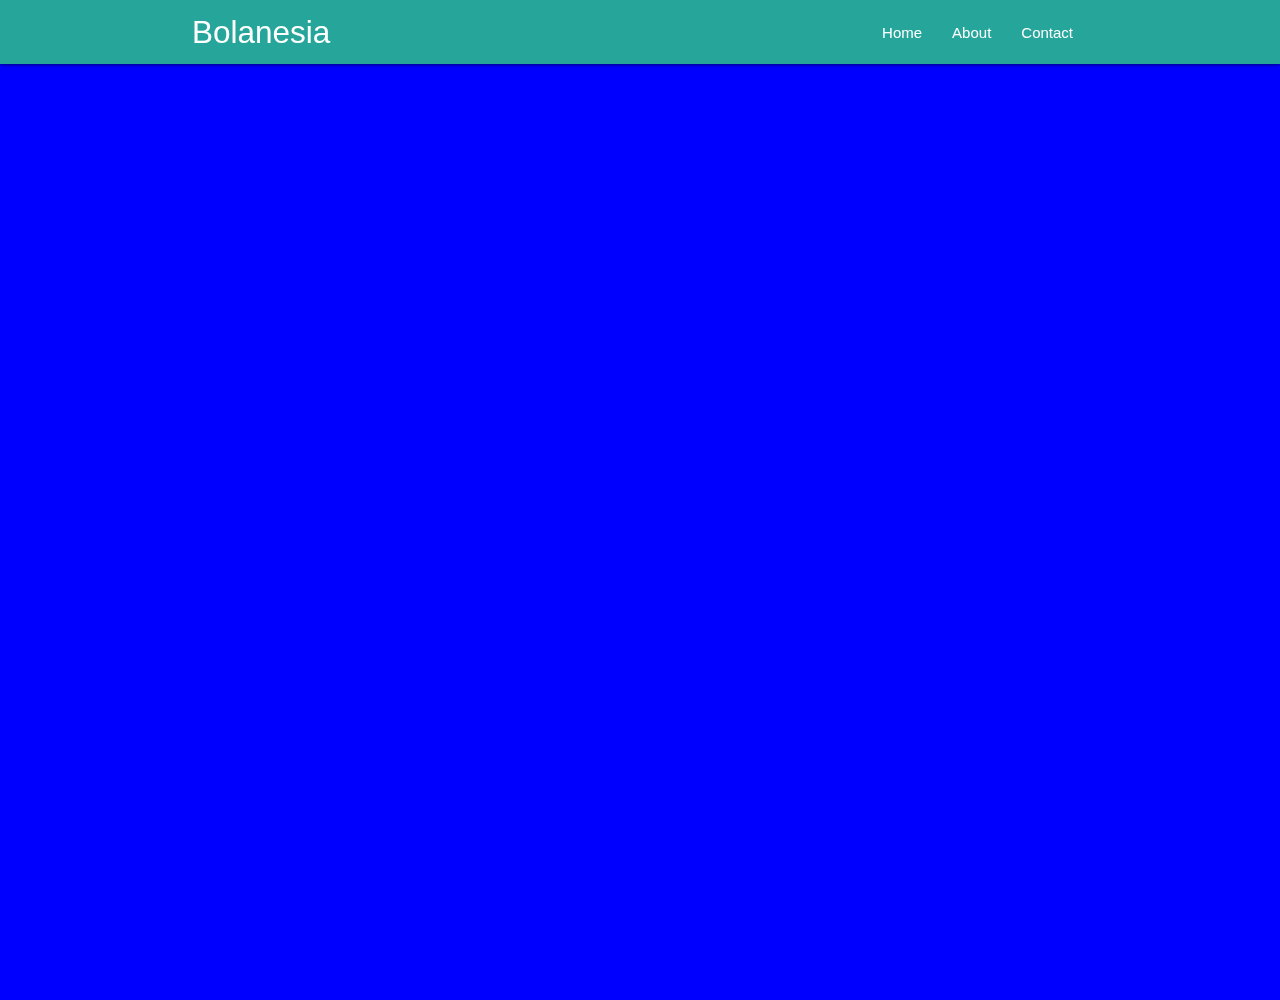
<file: index.html>
<!DOCTYPE html>
<html lang="en">
  <head>
    <meta charset="UTF-8" />
    <title>News Reader</title>
    <meta name="description" content="My first PWA" />
    <meta name="viewport" content="width=device-width, initial-scale=1" />
    <link href="https://fonts.googleapis.com/icon?family=Material+Icons" rel="stylesheet">
    <link rel="stylesheet" href="css/style.css">
    <link rel="stylesheet" href="css/materialize.min.css" />
    <!-- <link rel="manifest" href="/manifest.json" /> -->
    <meta name="theme-color" content="#00897B" />
  </head>
  <body>
    <!-- Navigasi -->
    <nav id="navigasi" class="teal lighten-1" role="navigation">
      <div class="nav-wrapper container">
        <a href="#" class="brand-logo hide-on-med-and-down" id="logo-container">Bolanesia</a>
        <div class="row center-align hide-on-large-only">
          <div class="col s3">
            <i id="icon" class="tiny material-icons">
              home
              </i>
              
          </div>
          <div class="col s3">
            <i id="icon" class="material-icons">
              info
              </i>
          </div>
          <div class="col s3">
            <i id="icon" class="material-icons">
              addchart
              </i>
          </div>
          <div class="col s3">
            <i id="icon" class="material-icons">
              search
              </i>
          </div>
        </div>
        

        <ul  class="topnav right hide-on-med-and-down"></ul>
       
      </div>
    </nav>
    <!-- Akhir Navigasi -->

    <div id="body-content"></div>

    <script src="js/materialize.min.js"></script>
    <script src="js/nav.js"></script>
    <!-- <script src="js/api.js"></script> -->

    <!-- <script>
      // REGISTER SERVICE WORKER
      if ("serviceWorker" in navigator) {
        window.addEventListener("load", function() {
          navigator.serviceWorker
            .register("/service-worker.js")
            .then(function() {
              console.log("Pendaftaran ServiceWorker berhasil");
            })
            .catch(function() {
              console.log("Pendaftaran ServiceWorker gagal");
            });
        });
      } else {
        console.log("ServiceWorker belum didukung browser ini.");
      }

      // REQUEST API UNTUK PERTAMA KALI
      document.addEventListener("DOMContentLoaded", function() {
        getArticles();
      });
    </script> -->
  </body>
</html>
</file>
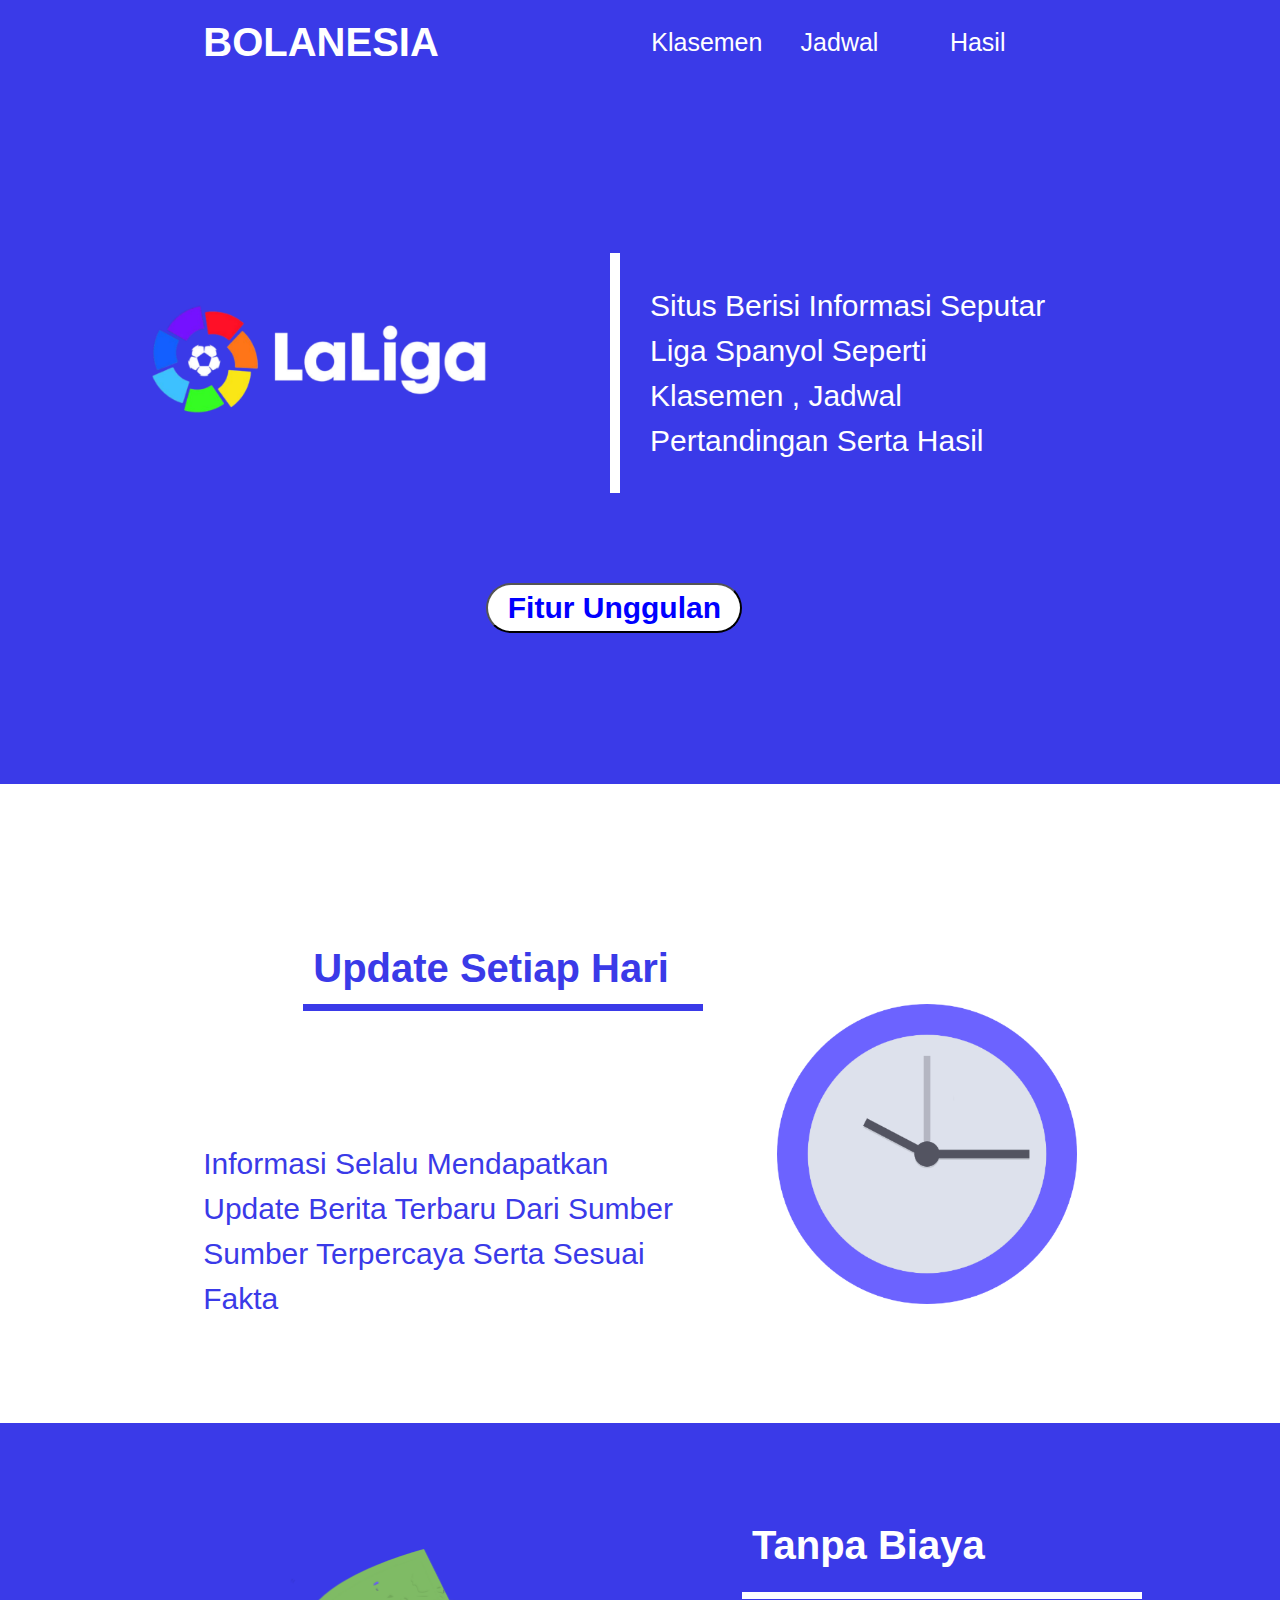
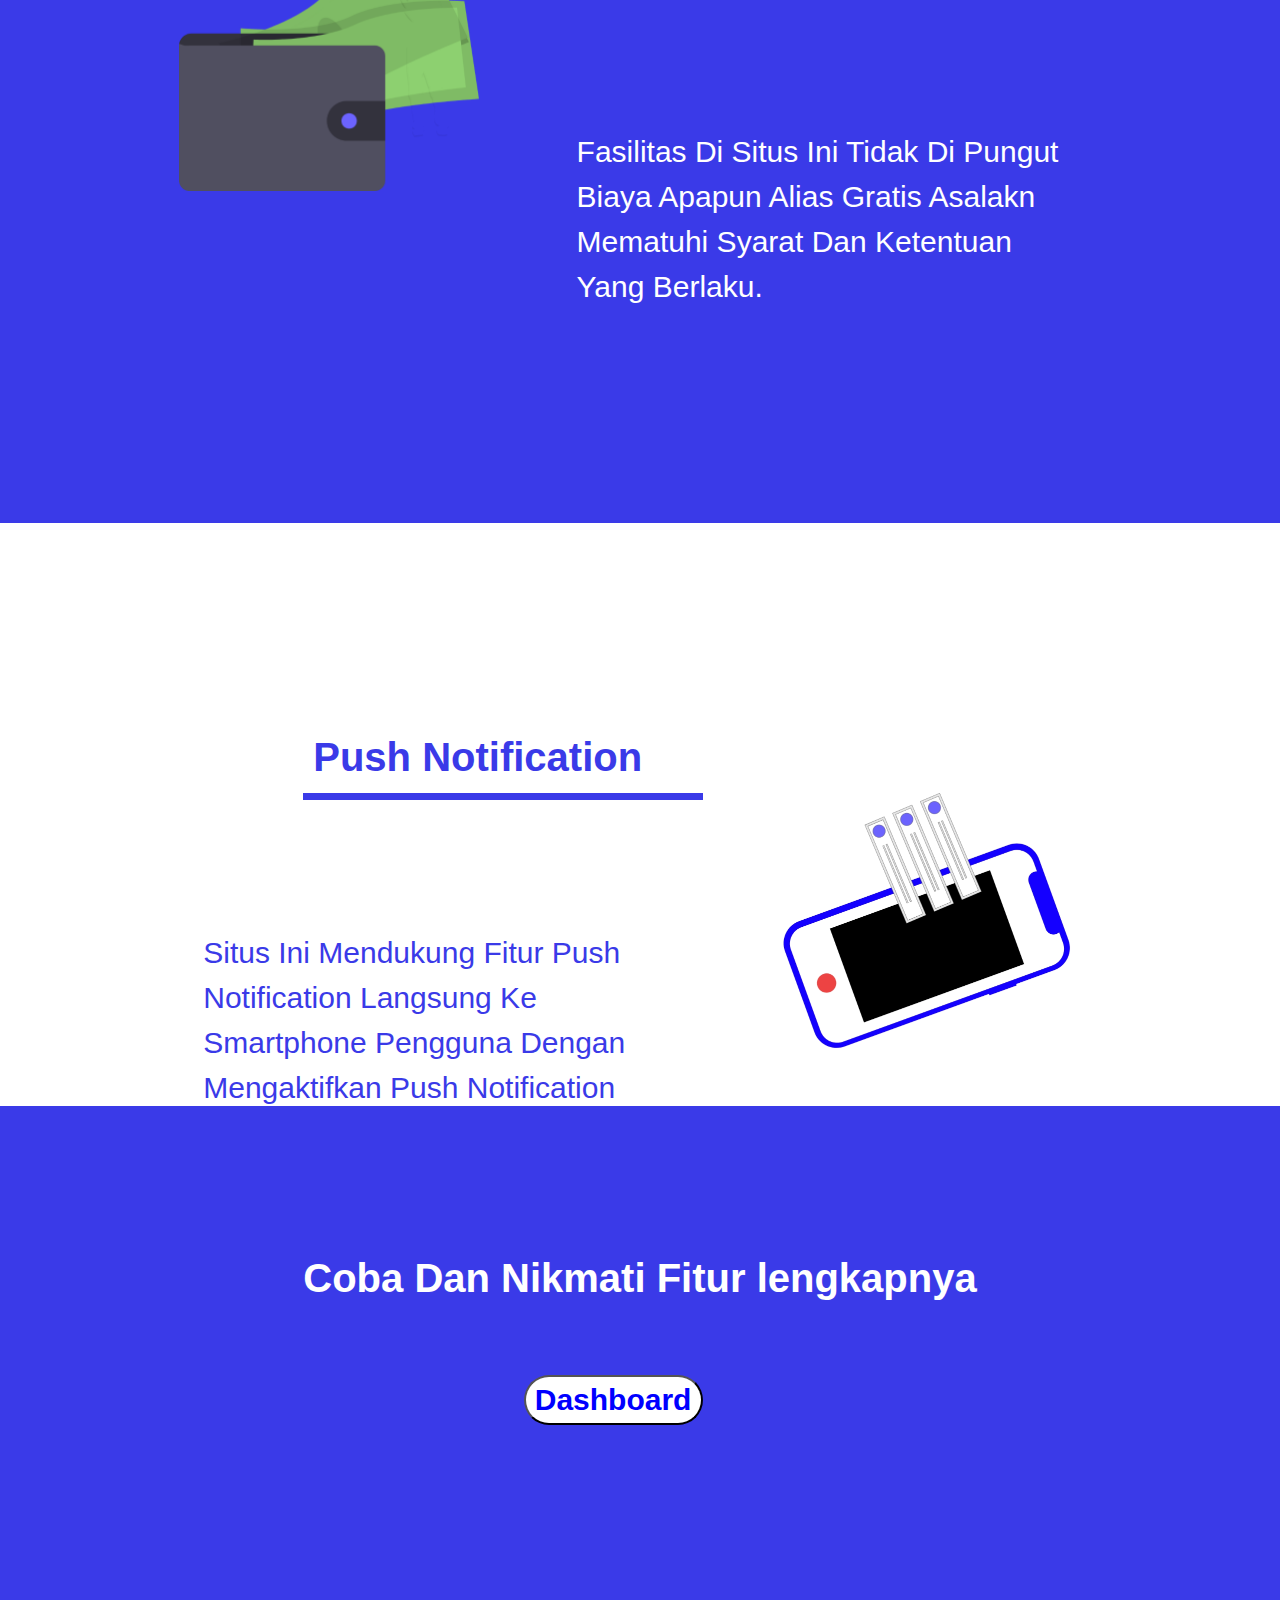
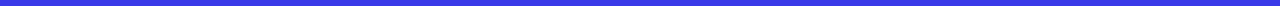
<file: utama.html>
<!DOCTYPE html>
<html lang="en">
<head>
    <meta charset="UTF-8">
    <meta name="viewport" content="width=device-width, initial-scale=1.0">
    <link rel="stylesheet" href="css/utama.css">
    <link rel="stylesheet" href="css/materialize.css">
    <title>Document</title>
</head>
<body>
    <header>
        <nav>
            <div class="container">
                <div class="row">
                    <div class="col s6">
                        <a id="judul" href="#">BOLANESIA</a>
                    </div>
                    <div class="col s2 hide-on-med-and-down">
                        <a href="#">Klasemen</a>
                    </div>
                    <div class="col s2 hide-on-med-and-down">
                        <a href="">Jadwal</a>
                    </div>
                    <div class="col s2 hide-on-med-and-down">
                        <a href=""> Hasil</a>
                    </div>
                </div>
            </div>
        </nav>
    </header>
    <main id="home">
            <div id="Konten-home" class="container">
                <img src="img/logobbva.png">
                <div id="slogan">
                <p>situs berisi informasi seputar liga 
                       spanyol seperti klasemen , jadwal
                       pertandingan serta hasil</p>
                </div>
            </div>
            
            <a class="center" href="#">
                <button>
                    Fitur Unggulan
                </button>
            </a>
    </main>
    <main id="fitur">
        <div id="update" class="container">
            <div class="row ">
            <div class="col s7">
                <div class="judul-fitur">
                     <h1>Update Setiap Hari</h1>
                 </div>
                 <p>
                    Informasi selalu mendapatkan update berita 
                    terbaru dari sumber sumber terpercaya serta 
                    sesuai fakta
                 </p>
            </div>
            <div class="col s5">
                <img src="img/jam.png" alt="">
            </div>
            </div>
        </div>
        <div id="money">
            <div class="container">
                <div class="judul-fitur" >
                    <h1 style="color:white;">Tanpa Biaya</h1>
                </div>
                <div class="row ">
                <div class="col s5 m4">
                    <img src="img/dompet.png" alt="">
                </div>
                <div class="col l1 hide-on-med-and-down"></div>
                <div class="col s7" >
                    
                    <p style="color: white;">
                        Fasilitas di situs ini tidak di pungut biaya 
                        apapun alias gratis asalakn mematuhi 
                        syarat dan ketentuan yang berlaku.
                    </p>
                   
                </div>
                </div>
            </div>
        </div>
        <div id="notifikasi">
            <div id="update" class="container">
                <div class="row ">
                <div class="col s7">
                    <div class="judul-fitur">
                        <h1>Push Notification</h1>
                    </div>
                    <p>
                        Situs Ini Mendukung Fitur push notification 
                        langsung ke smartphone pengguna dengan 
                        mengaktifkan push notification
                    </p>
                </div>
                <div class="col s5">
                    <img src="img/notif.png" alt="">
                </div>
                </div>
            </div>
        </div>
    </main>
    <main id="aksi">
        <div class="container">
            <h1>Coba Dan Nikmati Fitur lengkapnya</h1>

            <a href="">
                <button>
                    Dashboard
                </button>
            </a>
        </div>
    </main>
    
</body>
</html>
</file>
<file: css/style.css>
#navigasi {
    position: fixed;
    
}

#icon {
    font-size: 30px;
}

@media screen and (max-width:576px){
    #navigasi {
        bottom: 0;
    }

    nav i {
        font-size: 50px;
    }
}

/* home */

#home {
    background-color: blue;
}
</file>
<file: css/utama.css>
#home {
    background-color: #3A3AE8;
    height: 1000px;
    position: relative;
    z-index: 4;
    top: -70px;
}

nav a {
    z-index: 10;
    position: relative;
    top: 10px;
    
    font-size: 25px;
}
#judul {
    font-size: 40px;
    font-weight: bold;
}
#home img {
    width: 40%;
    position: relative;
    top: 270px;
    left: -500px;
}
#home p {
    
    font-size: 30px;
    color: white;
    text-transform: capitalize;
    padding-left: 30px;
}
#slogan {
    width: 50%;
    position: relative;
    float: right;
    top: 70px;
    border-left:10px  white solid;
    left: -30px;
}
#home a  {
    position: relative;
    left: 38%;
    top: 400px;
}
#home a button, #aksi a button {
    background-color: white;
    color: blue;
    width: 20%;
    height: 50px;
    font-size: 30px;
    border-radius: 30px;
    font-weight: bold;
    
}

@media screen and (max-width: 576px){
    #judul {
        font-size: 30px;
        
    }
    #home img {
        left: -160px;
    }
    #home p {
        font-size: 15px;
    }
    #slogan {
        border-left: 5px white solid;
        left: -10px;
        top: 150px;
    }
    #home a button, #aksi a button {
        font-size: 20px;
        width: 50%;

    }
    #home a {
        left: 25%;
        top: 500px;
    }
}

/* fitur unggulan */
#fitur {
    position: relative;
    z-index: 7;
    top: -280px;
    background-color: white;
    height: 700px;
}
 #update {
    position: relative;
    top: 120px;
}
#money {
    position: relative;
    top: 250px;
    background-color:  #3A3AE8;
    height: 700px;
}
#money .judul-fitur{
    position: relative;
    left: 550px;
    border-bottom: 7px white solid;
    width: 400px;
}
#money .container {
    position: relative;
    top: 100px;
}
.judul-fitur h1 {
    font-size: 40px;
    font-weight: bold;
    color :  #3A3AE8;
    padding-left: 10px;
}

#update .judul-fitur {
    width: 400px;
    height: 65px;
    position: relative;
    left: 100px;
    border-bottom: 7px #3A3AE8 solid;
}

#update img, #money img {
    width: 300px;
    position: relative;
    float: right;
    top: 100px;
}
#money img {
    top: -50px;
    position: relative;
}
.row p {
    font-size: 30px;
    position: relative;
    top: 100px;
    color: #3A3AE8;
    text-transform: capitalize;
}
#notifikasi {
    position: relative;
    top: 300px;
}
@media screen and (max-width:576px){
    .judul-fitur h1 {
        font-size: 30px;
        width: 300px;
    }
    #money .judul-fitur {
        left: 0px;
        top: -50px;
        border-bottom: 4px white solid;
        width: 50%;
        position: relative;
    }
    #money .judul-fitur h1 {
        font-size: 30px;
        width: 300px;
       
        position: relative;
        z-index: 10;
        
    }
    #update .judul-fitur {
        left: 0px;
        width: 100%;
        top: -100px;
        border-bottom: 5px #3A3AE8 solid;
    }

    #fitur img {
        width: 150px;
    }
    #money img {
        width: 150px;
        left: 20px;
        position: relative;
        top: 100px;
    }
    #money .row p {
       top:50px;
       position: relative;
       left: 5px; 
       text-align: right;
    }
    .row p {
        font-size: 20px;
        top: -40px;
        
    }
    
    #money {
        top: 50px;
    }
    #notifikasi {
        position: relative;
        top: 50px;
    }
}

/* aksi */
#aksi {
    background-color: #3A3AE8;
    position: relative;
    z-index: 10;
    top: 900px;
    height: 500px;
}
#aksi h1 {
    font-size: 40px;
    font-weight: bold;
    text-align: center;
    color: white;
    position: relative;
    top: 150px;
}
#aksi a {
    position: relative;
    left: 37%;
    top: 200px;
}
@media screen and ( max-width:576px){
    #aksi {
        top: 700px;
    }
    #aksi a{
        left: 80px;
        top: 90px;

    }
    #aksi h1 {
        font-size: 30px;
        top: 50px;
    }
}

/* footer */
</file>
